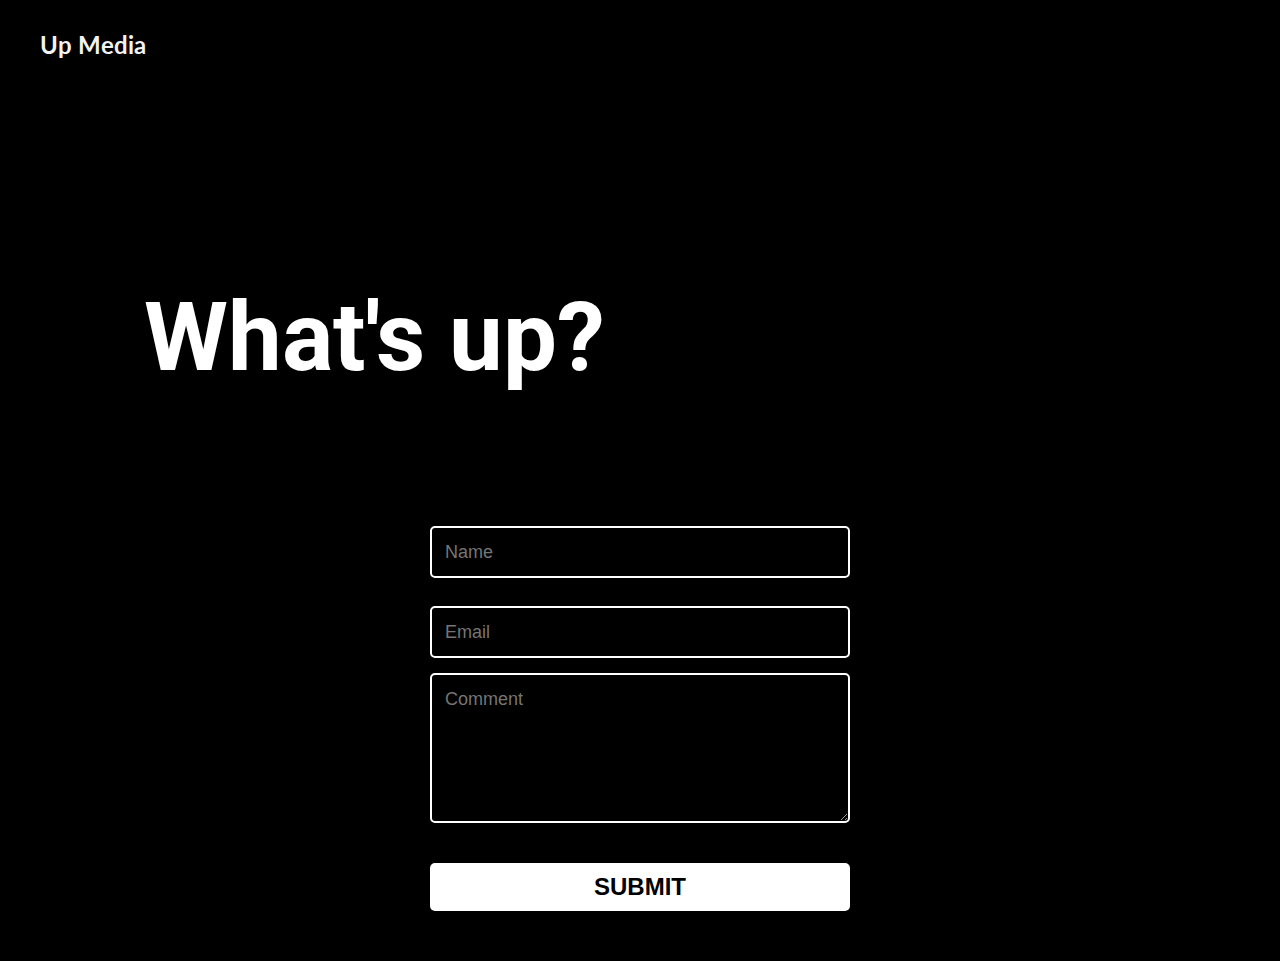
<file: contact_form.html>
<!DOCTYPE html>
<html>
 <head>
        <link href="https://fonts.googleapis.com/css2?family=Lato:wght@300&family=Roboto:wght@400;700&display=swap" rel="stylesheet">
        <title>Up Media</title>
        <link rel="stylesheet" href="our_website.css">
        <style>
            body {background-color: black;}
            h1 {color: white;}
            h2 {color: white;} 
            p {color: white;}
        </style>
    </head>
    
    <body>
        
        <div class=topnav>
            <h1 style=font-weight: 300;><a href="index.html">Up Media</a></h1>
        </div>
        
        <div class="content">
        <h1>What's up?</h1>
        </div>
        
       <!-- contact form -->
        <form>      
  <input name="name" type="text" class="feedback-input" placeholder="Name" />   
  <input name="email" type="text" class="feedback-input" placeholder="Email" />
  <textarea name="text" class="feedback-input" placeholder="Comment"></textarea>
  <input type="submit" value="SUBMIT"/>
            
            
</form>
            
        
</body>
</html>
</file>
<file: our_website.css>
<html lang="en">
<meta charset="utf-8">
<meta name="viewport" content="width=device-width, initial-scale=1">
<style>
* {
  box-sizing: border-box;
    font-family: 'Lato', sans-serif;
}
body {
  margin: 0;
    font-family: 'Roboto', sans-serif;
    font-size: 300%;
}

/* Style the top navigation bar */
.topnav {
    padding-left: 2em;
    font-size: 25%;
  overflow: hidden;
    font-family: 'Lato', sans-serif;
    font-weight: 300;
}

/* Style the topnav links */
.topnav a {
  float: left;
  display: block;
  color: #f2f2f2;
  text-align: center;
  padding: 14px 16px;
  text-decoration: none;
}

/* Change color on hover */
.topnav a:hover {
    color: #ed6f00;
}

/* Style the content */
.content {
  padding: 3em;
    padding-bottom: .1em;
}
.astronaut {
    padding top: 2em;
  width: 100%; /* Should be removed. Only for demonstration */
}
/* Style the footer */
.footer {
  background-color: #f1f1f1;
  padding: 10px;
}


</style>



<div class="topnav">
  <a href="#">Link</a>
  <a href="#">Link</a>
  <a href="#">Link</a>
</div>

<div class="content">
  <h2>CSS Template</h2>
  <p>A topnav, content and a footer.</p>
</div>

<div class="footer">
  <p>Footer</p>
</div>

/* contact form style */

@import url(https://fonts.googleapis.com/css?family=Montserrat:400,700);

body { background:rgb(30,30,40); }
form { max-width:420px; margin:50px auto; }

.feedback-input {
  color:white;
  font-family: Helvetica, Arial, sans-serif;
  font-weight:500;
  font-size: 18px;
  border-radius: 5px;
  line-height: 22px;
  background-color: transparent;
  border:2px solid white;
  transition: all 0.3s;
  padding: 13px;
  margin-bottom: 15px;
  width:100%;
  box-sizing: border-box;
  outline:0;
}

.feedback-input:focus { border:1px solid #ed6f00; }

textarea {
  height: 150px;
  line-height: 150%;
  resize:vertical;
}

[type="submit"] {
  font-family: 'Montserrat', Arial, Helvetica, sans-serif;
  width: 100%;
  background:#ffffff;
  border-radius:5px;
  border:0;
  cursor:pointer;
  color:black;
  font-size:24px;
  padding-top:10px;
  padding-bottom:10px;
  transition: all 0.3s;
  margin-top:-4px;
  font-weight:700;
}
[type="submit"]:hover { background:#ed6f00; }


/* styling hyperlink tags */
a {
    color: white;
    text-decoration: none;
}

a:hover 
{
     color:#ed6f00; 
     text-decoration:none; 
     cursor:pointer;  
}
</file>
